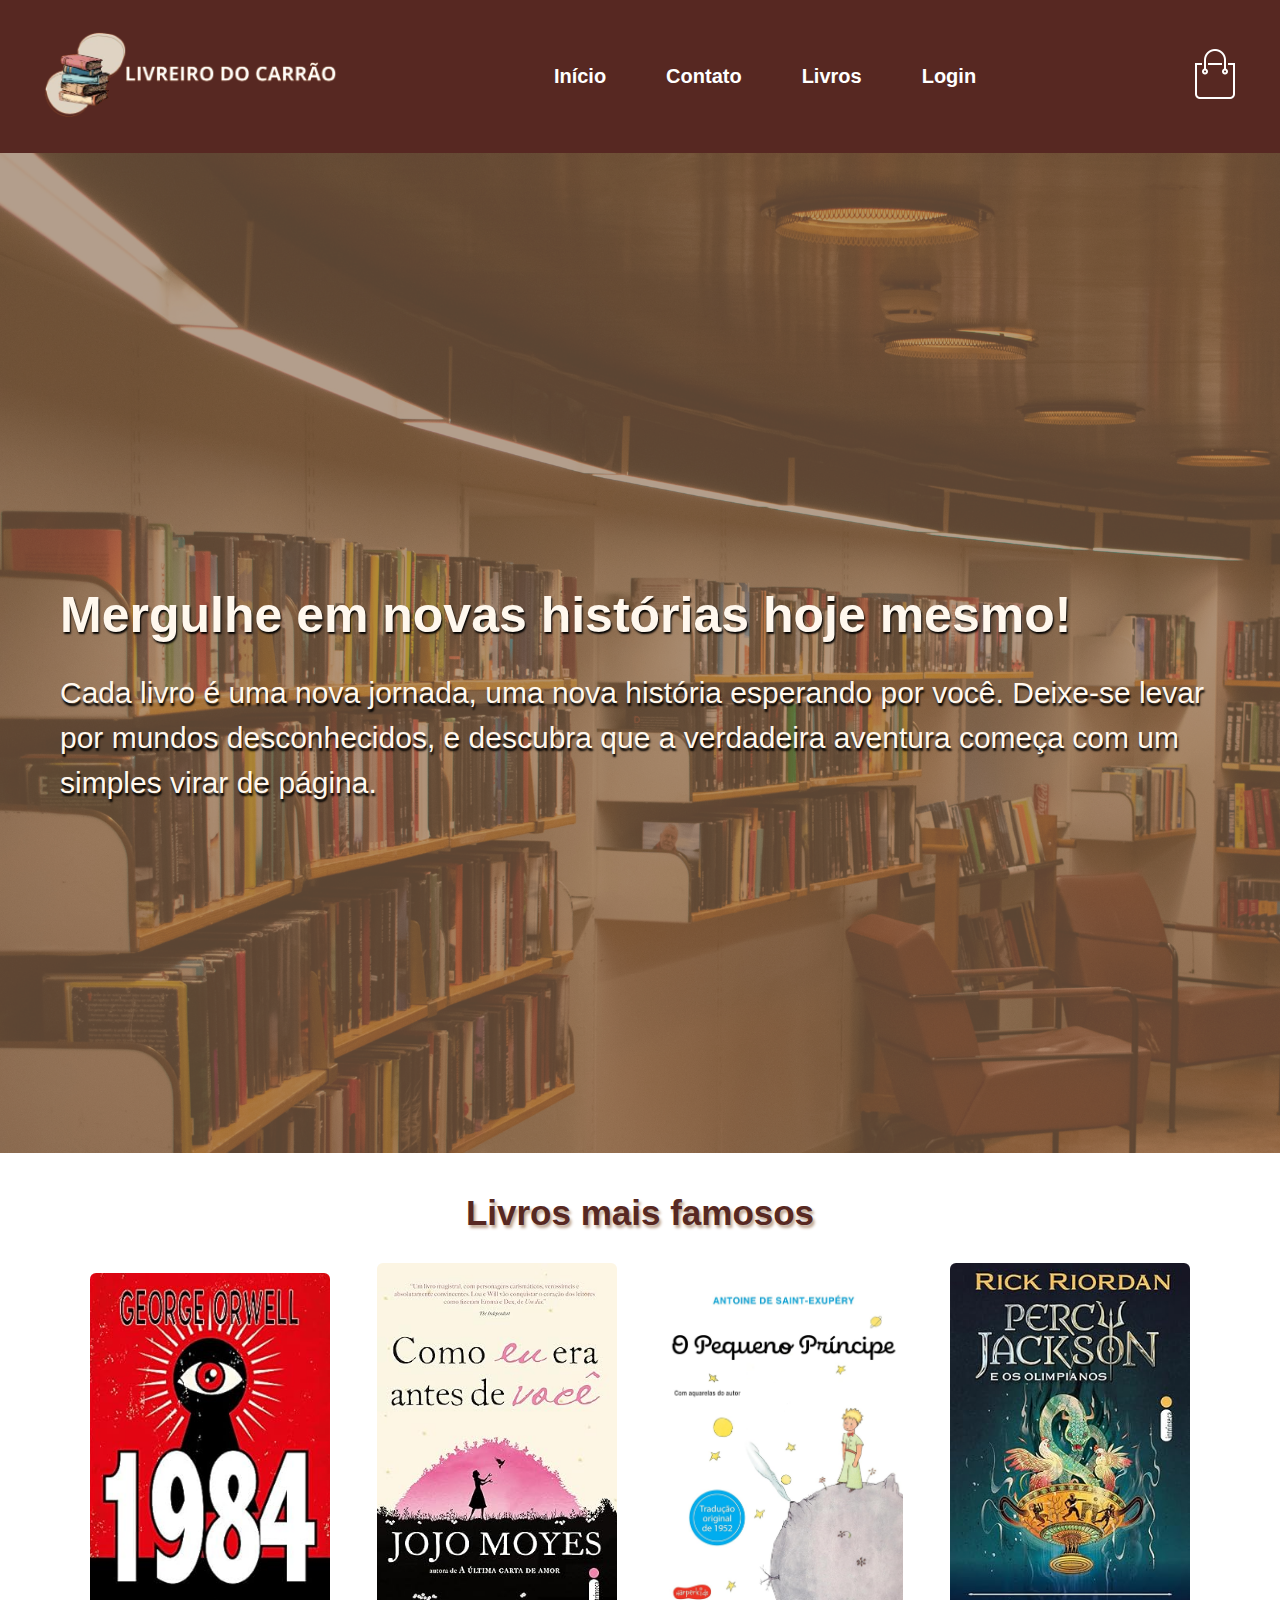
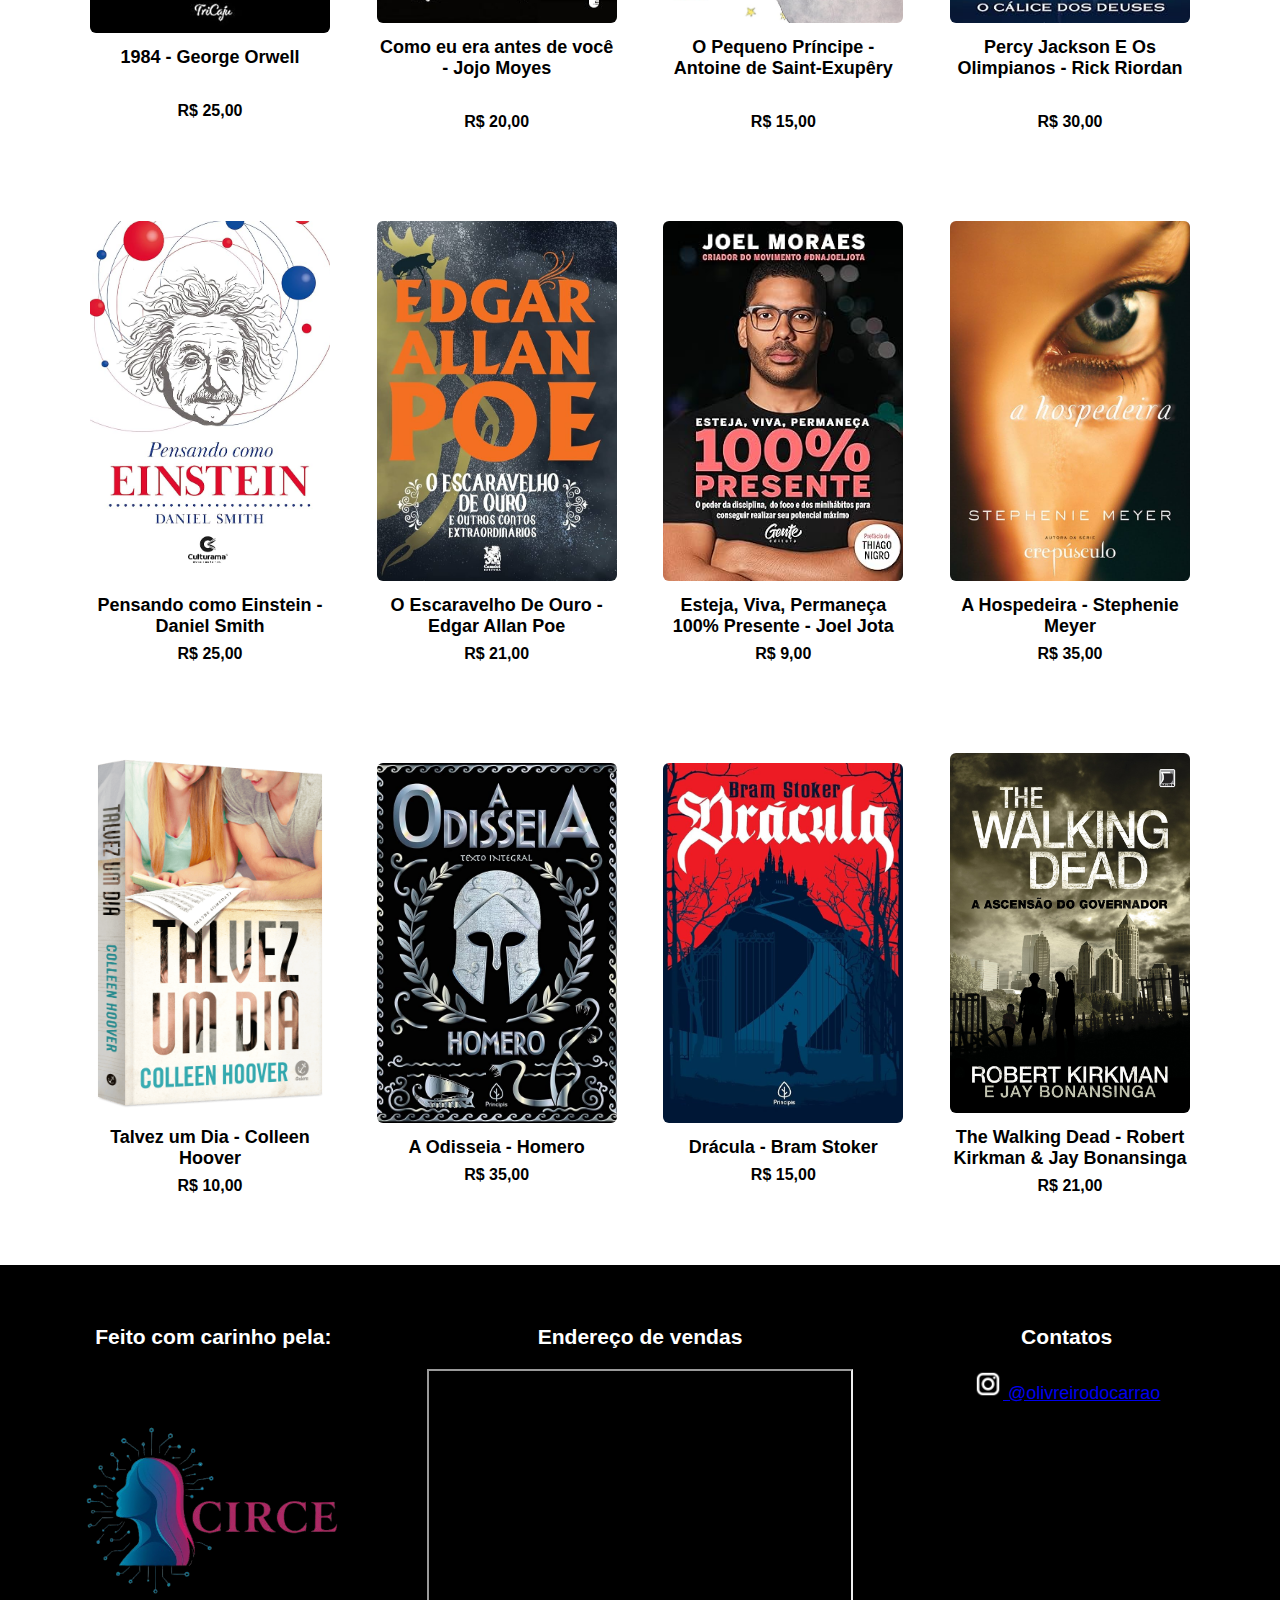
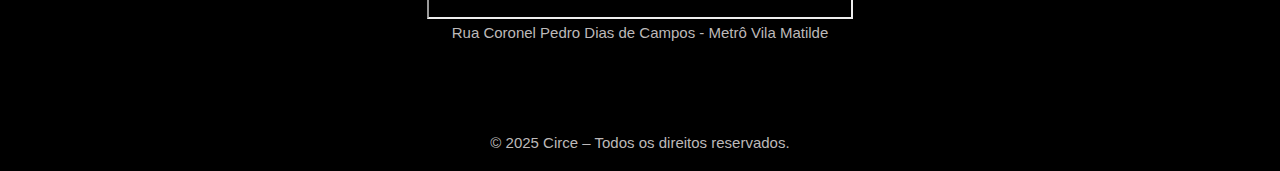
<file: index.html>
<!DOCTYPE html>
<html lang="pt-BR">

<head>
  <meta charset="UTF-8" />
  <meta name="viewport" content="width=device-width, initial-scale=1.0" />
  <title>Livreiro do Carrão</title>
  <link rel="stylesheet" href="css/style.css" />

</head>

<body>

  <header>
    <div class="logo">
      <img src="img/texto_texto-removebg-preview.png" alt="Logo da empresa">
    </div>

    <nav class="nav-menu" aria-label="Menu principal">
      <ul>
        <li><a href="index.html">Início</a></li>
        <li><a href="#footer">Contato</a></li>
        <li><a href="livros.html">Livros</a></li>
        <li><a href="login.html">Login</a></li>
      </ul>
    </nav>

    <div class="menu-icons">
      <img src="img/menu.png" alt="Abrir menu" class="menu-toggle" role="button" tabindex="0">

      <a href="carrinho.html" class="cart-icon" aria-label="Carrinho de compras">
        <img src="img/cart.png" alt="Carrinho na cor branca">
      </a>
    </div>
  </header>

  <section class="container">
  <div class="row">

    <!-- Coluna da esquerda: texto -->
    <div class="col-2 text-content">
      <h1>Mergulhe em novas histórias hoje mesmo!</h1>
      <p>
        Cada livro é uma nova jornada, uma nova história esperando por você.
        Deixe-se levar por mundos desconhecidos, e descubra que a verdadeira aventura
        começa com um simples virar de página.
      </p>
    </div>

  </div>
</section>

<main class="small-container">
        <h2 class="title">Livros mais famosos</h2>
        <div class="row">
              <div class="col-4">
                  <img src="livros/198.jpg" alt="Livro na cor vermelha, com um olho, escrito por George Orwell, 1984"></a>
                
                      <h4>1984 - George Orwell</h4>
                  </a>
                  <div class="rating">
                      <i class="fa fa-star"></i>
                      <i class="fa fa-star"></i>
                      <i class="fa fa-star"></i>
                      <i class="fa fa-star-half-o"></i>
                      <i class="fa fa-star-o"></i>
                  </div>
                  <p>R$ 25,00</p>
            </div>
            <div class="col-4">
              <img src="livros/como eu era.jpg" alt="Livro como eu era antes de você, do autor Jojo Moyes"></a>
                <h4>Como eu era antes de você - Jojo Moyes</h4>
                <div class="rating">
                    <i class="fa fa-star"></i>
                    <i class="fa fa-star"></i>
                    <i class="fa fa-star"></i>
                    <i class="fa fa-star"></i>
                    <i class="fa fa-star-half-o"></i>
                </div>
                <p>R$ 20,00</p>
            </div>
            <div class="col-4">
                <img src="livros/pequeno.jpg">
                <h4>O Pequeno Príncipe - Antoine de Saint-Exupêry</h4>
                <div class="rating">
                    <i class="fa fa-star"></i>
                    <i class="fa fa-star"></i>
                    <i class="fa fa-star"></i>
                    <i class="fa fa-star"></i>
                    <i class="fa fa-star-o"></i>
                </div>
                <p>R$ 15,00</p>
            </div>
            <div class="col-4">
               <img src="livros/percy.jpg">
                <h4>Percy Jackson E Os Olimpianos - Rick Riordan</h4>
                <div class="rating">
                    <i class="fa fa-star"></i>
                    <i class="fa fa-star"></i>
                    <i class="fa fa-star"></i>
                    <i class="fa fa-star-o"></i>
                    <i class="fa fa-star-o"></i>
                </div>
                <p>R$ 30,00</p>
            </div>

                <!-- Agora a seção de ofertas fica fora da linha dos livros
                <section class="offer-carousel">
                  <div class="small-container">
                    <h2 class="title">Ofertas Especiais</h2>
                    <div class="wrapper">
                      <i class="fa-solid fa-arrow-left offer-button" id="offer-prev"></i>
                      <div class="offer-container">
                        <div class="offer-slides">
                          <div class="offer-slide">
                            <img src="/img/biblioteca.png" alt="Oferta especial 1" class="offer-img">
                            <h3>Livros novos e usados!</h3>
                            <a href="#" class="btn">Compre aqui</a>
                          </div>
                          <div class="offer-slide">
                            <img src="/livros-imagem/1984.jpg" alt="Oferta especial 2" class="offer-img">
                            <h3>Livros Usados -70%</h3>
                            <a href="#" class="btn">Ver Oferta</a>
                          </div>
                          <div class="offer-slide">
                            <img src="https://placehold.co/600x400?text=Oferta+3" alt="Oferta especial 3" class="offer-img">
                            <h3>Novos Lançamentos</h3>
                            <a href="#" class="btn">Ver Oferta</a>
                          </div>
                        </div>
                      </div>
                      <i class="fa-solid fa-arrow-right offer-button" id="offer-next"></i>
                    </div>
                  </div>
                </section> -->    
              
                <!-- Agora começa uma nova linha com os próximos livros -->
                <div class="row">
                  <div class="col-4">
                  <img src="livros/einstein.jpg">
                    <h4>Pensando como Einstein - Daniel Smith</h4>
                    <p>R$ 25,00</p>
                  </div>
                  <div class="col-4">
                  <img src="livros/escaravelho.jpg">
                    <h4>O Escaravelho De Ouro - Edgar Allan Poe</h4>
                    <p>R$ 21,00</p>
                  </div>
                  <div class="col-4">
                  <img src="livros/esteja.jpg">
                    <h4>Esteja, Viva, Permaneça 100% Presente - Joel Jota</h4>
                    <p>R$ 9,00</p>
                  </div>
                  <div class="col-4">
                  <img src="livros/ospedeira.jpg">
                    <h4>A Hospedeira - Stephenie Meyer</h4>
                    <p>R$ 35,00</p>
                  </div>
                </div>
              
                <!-- Outra linha -->
                <div class="row">
                  <div class="col-4">
                   <img src="livros/talvez.png">
                    <h4>Talvez um Dia - Colleen Hoover</h4>
                    <p>R$ 10,00</p>
                  </div>
                  <div class="col-4">
                  <img src="livros/odisseia.jpg">
                    <h4>A Odisseia - Homero</h4>
                    <p>R$ 35,00</p>
                  </div>
                  <div class="col-4">
                    <img src="livros/dracula.jpg">
                    <h4>Drácula - Bram Stoker</h4>
                    <p>R$ 15,00</p>
                  </div>
                  <div class="col-4">
                  <img src="livros/dead.jpg">
                    <h4>The Walking Dead - Robert Kirkman & Jay Bonansinga</h4>
                    <p>R$ 21,00</p>
                  </div>
                </div>
              
              </main>




    <!-- -------------------------------footer---------------------------------->
    <footer class="footer" id="footer">
        <div class="footer-col-2">
            <h3>Feito com carinho pela:</h3>
            <img src="img/WhatsApp_Image_2025-06-23_at_11.13.02-removebg-preview.png" alt="Logo Circe">
        </div>

        <div class="footer-col-3">
            <h3>Endereço de vendas</h3>
            <iframe id="mapa" src="https://www.google.com/maps/embed?pb=!1m18!1m12!1m3!1d3658.0175000788095!2d-46.53347402382571!3d-23.531872978820093!2m3!1
        f0!2f0!3f0!3m2!1i1024!2i768!4f13.1!3m3!1m2!1s0x94ce5e160bc9791f%3A0x4370e8679ed3057f!2sVila%20Matilde!5e0!3m2!1spt-BR!2sbr!4v1750771079821!5m2!1
        spt-BR!2sbr" width="500" height="450" allowfullscreen="" loading="lazy"
                referrerpolicy="no-referrer-when-downgrade">


            </iframe>
            <p>Rua Coronel Pedro Dias de Campos - Metrô Vila Matilde</p>
        </div>

        <div class="footer-col-4">
            <h3>Contatos</h3>
            <a href="https://www.instagram.com/p/DKGY_MssgXz/?utm_source=ig_web_copy_link" target="_blank">
            <img src="img/instagram.png" alt="Instagram">
            <span>@olivreirodocarrao</span>
            </a>
        </div>

        <p class="copyright">© 2025 Circe – Todos os direitos reservados.</p>
    </footer>


    <div vw class="enabled">
        <div vw-access-button class="active"></div>
        <div vw-plugin-wrapper>
          <div class="vw-plugin-top-wrapper"></div>
        </div>
      </div>
      
      <script src="https://vlibras.gov.br/app/vlibras-plugin.js"></script>
      <script>
        new window.VLibras.Widget('https://vlibras.gov.br/app');
      </script>
      
      <!-- Seu script.js -->
      <script src="js/script.js"></script>




  <script src="js/script.js"></script>
</body>

</html>
</file>
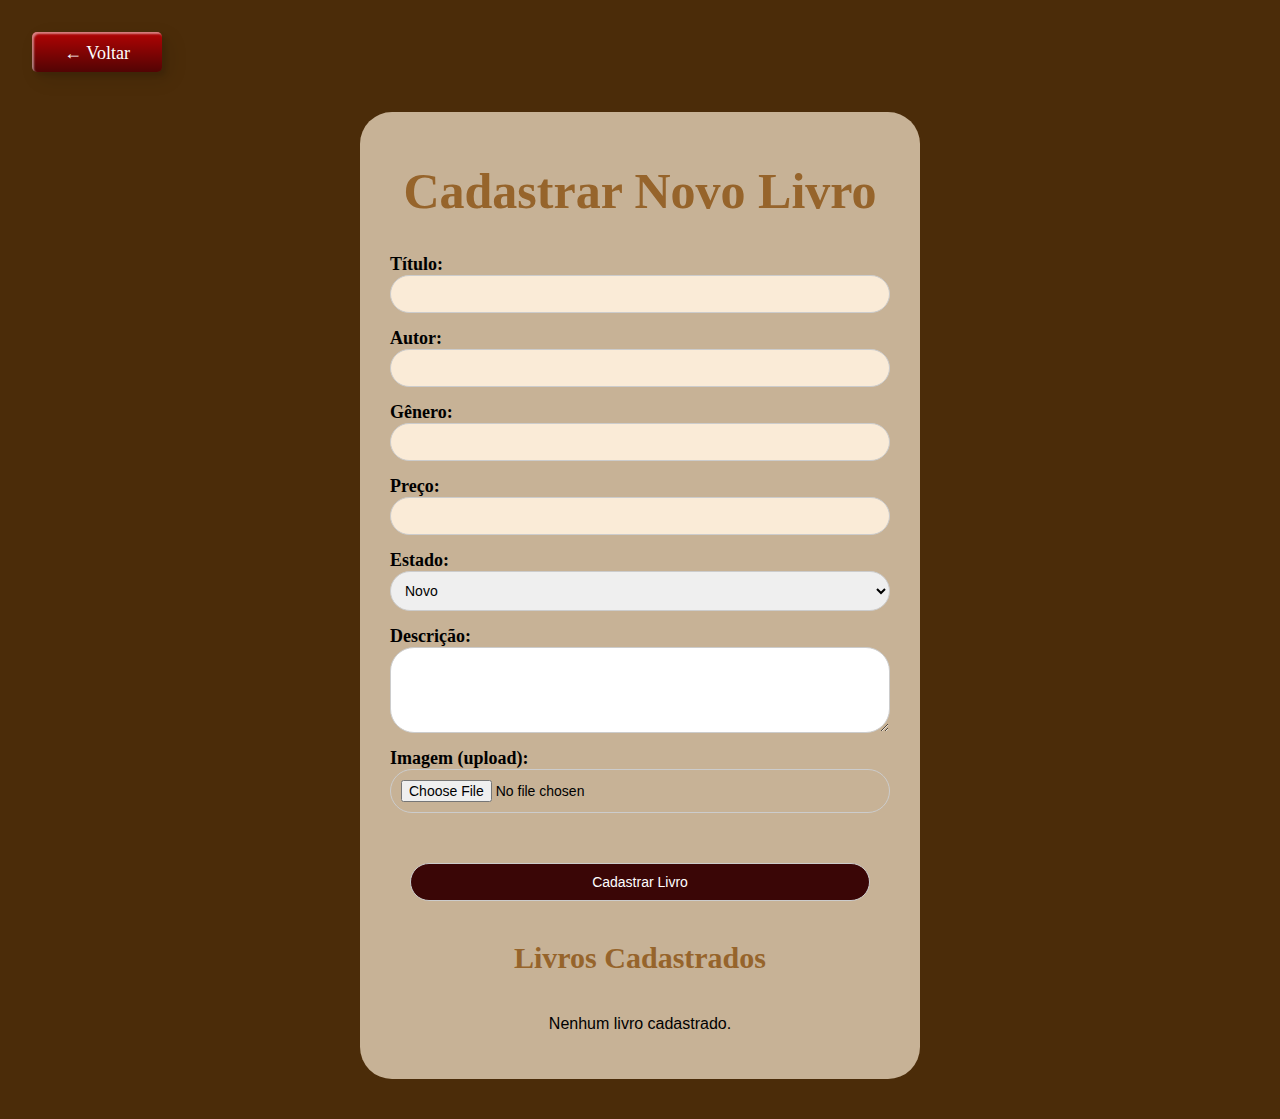
<file: admin.html>
<!DOCTYPE html>
<html lang="pt-BR">
<head>
  <meta charset="UTF-8" />
  <meta name="viewport" content="width=device-width, initial-scale=1.0" />
  <title>Admin - Cadastrar Livro</title>
  <link rel="stylesheet" href="css/admin.css" />
</head>
<body>

<header>

  <a href="livros.html" class="custom-btn btn-3"><span>&larr; Voltar</span></a>
 
<!-- <button class="glow-on-hover" type="button">HOVER ME, THEN CLICK ME!</button> -->


</header>

  <main class="form-container">
    <h1 class="titulo"> Cadastrar Novo Livro </h1>

    <form id="formLivro">
      <label>Título: <input type="text" name="titulo" required  class="cor-campo-fundo"/></label>
      <label>Autor: <input type="text" name="autor" required     class="cor-campo-fundo"/></label>
      <label>Gênero: <input type="text" name="genero" required    class="cor-campo-fundo"/></label>
      <label>Preço: <input type="number" name="preco" step="0.01" required   class="cor-campo-fundo"/></label>
      <label>Estado:
        <select name="estado" required>
          <option value="novo">Novo</option>
          <option value="usado">Usado</option>
        </select>
      </label>
      <label>Descrição:
        <textarea name="descricao" rows="4" required></textarea>
      </label>
      <label>Imagem (upload):
        <input type="file" id="imagem" accept="image/*" required />
      </label>

      <div id="previewContainer">
        <img id="previewImagem" style="max-width: 100%; display: none; margin-top: 10px;" />
      </div>

      <button type="submit">Cadastrar Livro</button>
    </form>

    <h2 class="titulo02">Livros Cadastrados</h2>
    <div id="listaLivrosAdmin"></div>
  </main>

  <script src="js/admin.js" type="module"></script>
</body>
</html>
</file>
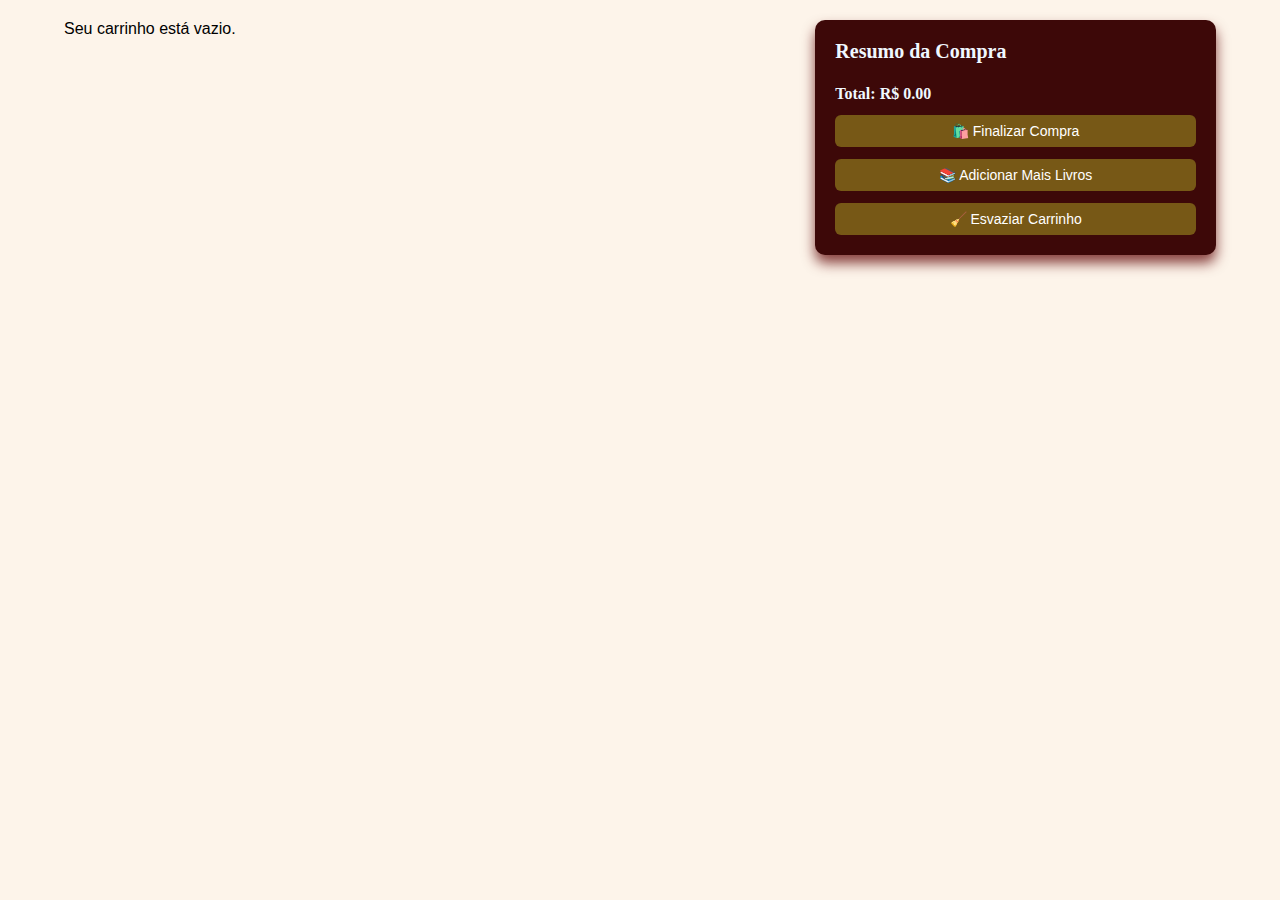
<file: carrinho.html>
<!DOCTYPE html>
<html lang="pt-BR">
<head>
  <meta charset="UTF-8">
  <title>Carrinho de Compras</title>
  <link rel="stylesheet" href="css/carrinho.css">
</head>

<div id="notaFiscalContainer" class="modal">
  <div class="modal-content" id="notaFiscal">
    <!-- Nota fiscal será gerada aqui -->
  </div>
</div>

<body>
  <main class="carrinho-layout">
    <!-- Lado esquerdo: Itens -->
    <section class="carrinho-itens" id="carrinhoContainer">
      <!-- Livros serão renderizados aqui -->
    </section>
  
    <!-- Lado direito: Total e botões -->
    <aside class="carrinho-resumo">
      <h2>Resumo da Compra</h2>
      <p id="totalValor">Total: R$ 0,00</p>
      <button onclick="finalizarCompra()">🛍️ Finalizar Compra</button>
      <button onclick="window.location.href='livros.html'">📚 Adicionar Mais Livros</button>
      <button onclick="esvaziarCarrinho()">🧹 Esvaziar Carrinho</button>
    </aside>

    <div id="modalFinalizar" class="modal">
      <div class="modal-content">
        <h2>Finalizar Compra</h2>
        <form id="formFinalizar">
          <label>Nome:</label>
          <input type="text" required>
    
          <label>Email:</label>
          <input type="email" required>
    
          <label>Endereço:</label>
          <input type="text" required>
    
          <button type="submit">Confirmar Pedido</button>
          <button type="button" onclick="fecharModal()">Cancelar</button>
        </form>
      </div>
    </div>
  </main>


  <script src="js/carrinho.js"></script>
</body>
</html>
</file>
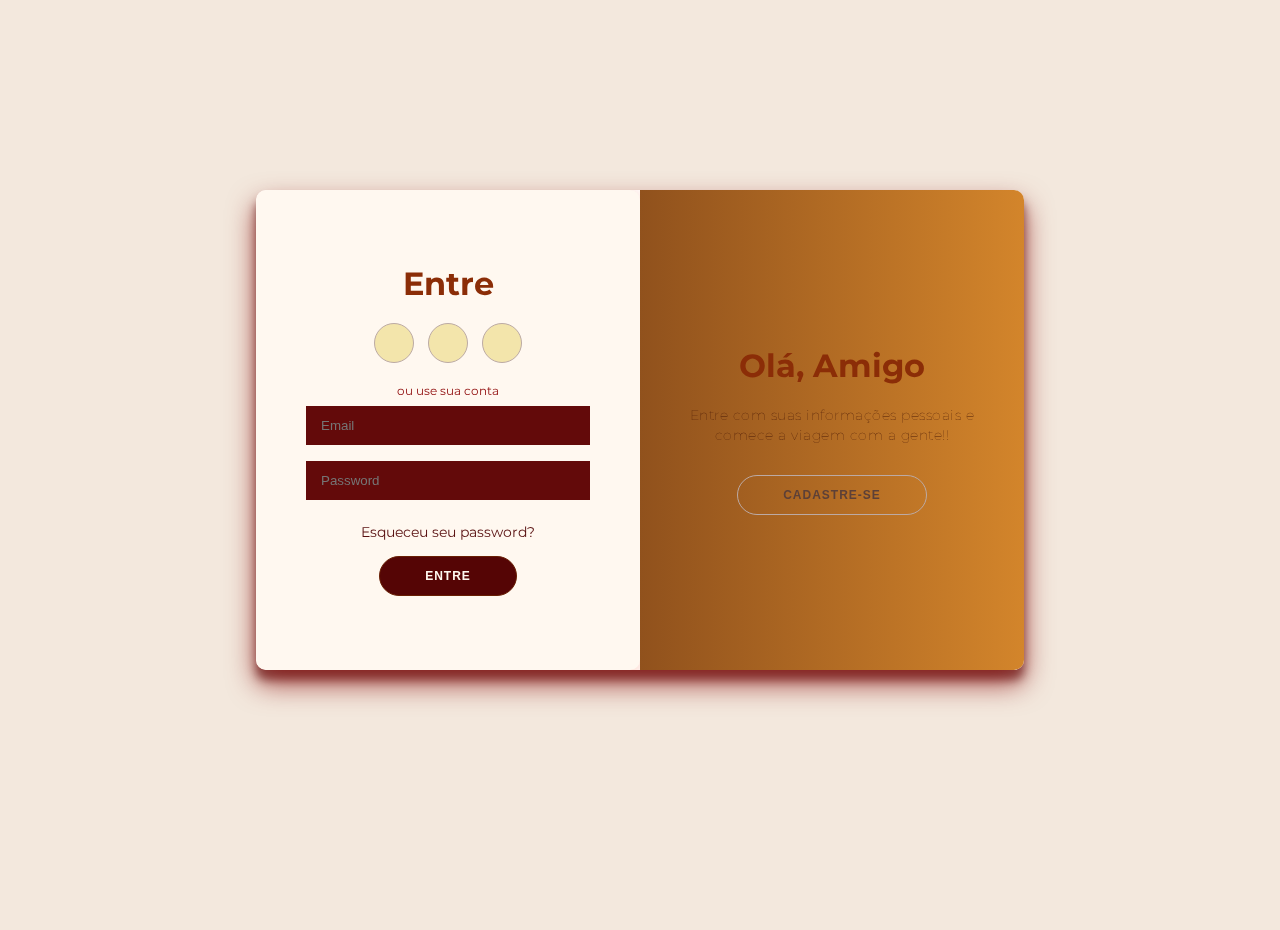
<file: login.html>
<!DOCTYPE html>
<html lang="pt-BR">
<head>
  <meta charset="UTF-8">
  <title>Login</title>
  <link rel="stylesheet" href="css/login.css">
</head>
<body>
  
  
  <div class="container" id="container">
    <div class="form-container sign-up-container">
      <form action="#" id="signUpForm">
        <h1>Crie uma Conta</h1>
        <div class="social-container">
          <a href="#" class="social"><i class="fab fa-facebook-f"></i></a>
          <a href="#" class="social"><i class="fab fa-google-plus-g"></i></a>
          <a href="#" class="social"><i class="fab fa-linkedin-in"></i></a>
        </div>
        <span>ou use seu e-mail para se cadastrar </span>
        <input type="text" placeholder="Name" />
        <input type="email" placeholder="Email" />
        <input type="password" placeholder="Password" />
        <button class="botao02" >Cadastre-se</button>
      </form>
    </div>
    <div class="form-container sign-in-container">
      <form action="#">
        <h1>Entre</h1>
        <div class="social-container">
          <a href="#" class="social"><i class="fab fa-facebook-f"></i></a>
          <a href="#" class="social"><i class="fab fa-google-plus-g"></i></a>
          <a href="#" class="social"><i class="fab fa-linkedin-in"></i></a>
        </div>
        <span>ou use sua conta</span>
        <input type="email" placeholder="Email" />
        <input type="password" placeholder="Password" />
        <a href="#">Esqueceu seu password?</a>
        <button class="botão1"> Entre</button>
      </form>
    </div>
    <div class="overlay-container">
      <div class="overlay">
        <div class="overlay-panel overlay-left" class="titulo">
          <h1 class="titulo">Bem-Vindo de Volta</h1>
          <p  class="titulo">Para continuar conosco, por favor entre com as suas informações</p>
          <button class="ghost" id="signIn" class="titulo">Entre</button>
        </div>
        <div class="overlay-panel overlay-right">
          <h1>Olá, Amigo</h1>
          <p>Entre com suas informações pessoais e comece a viagem com a gente!!      </p>
          <button class="ghost" id="signUp">Cadastre-se   </button>
        </div>
      </div>
    </div>
  </div>

  <footer>
   
  </footer>


  <script src="/js/login.js "></script>
  
  
  
</body>
</html>








<!-- <h1>Login</h1>

<form id="login-form">
  <input type="email" id="email" placeholder="Email" required>
  <input type="password" id="senha" placeholder="Senha" required>
  <button type="submit">Entrar</button>
</form>

<p id="mensagem" style="color: red;"></p>

<script type="module" src="js/login.js"></script> -->
</file>
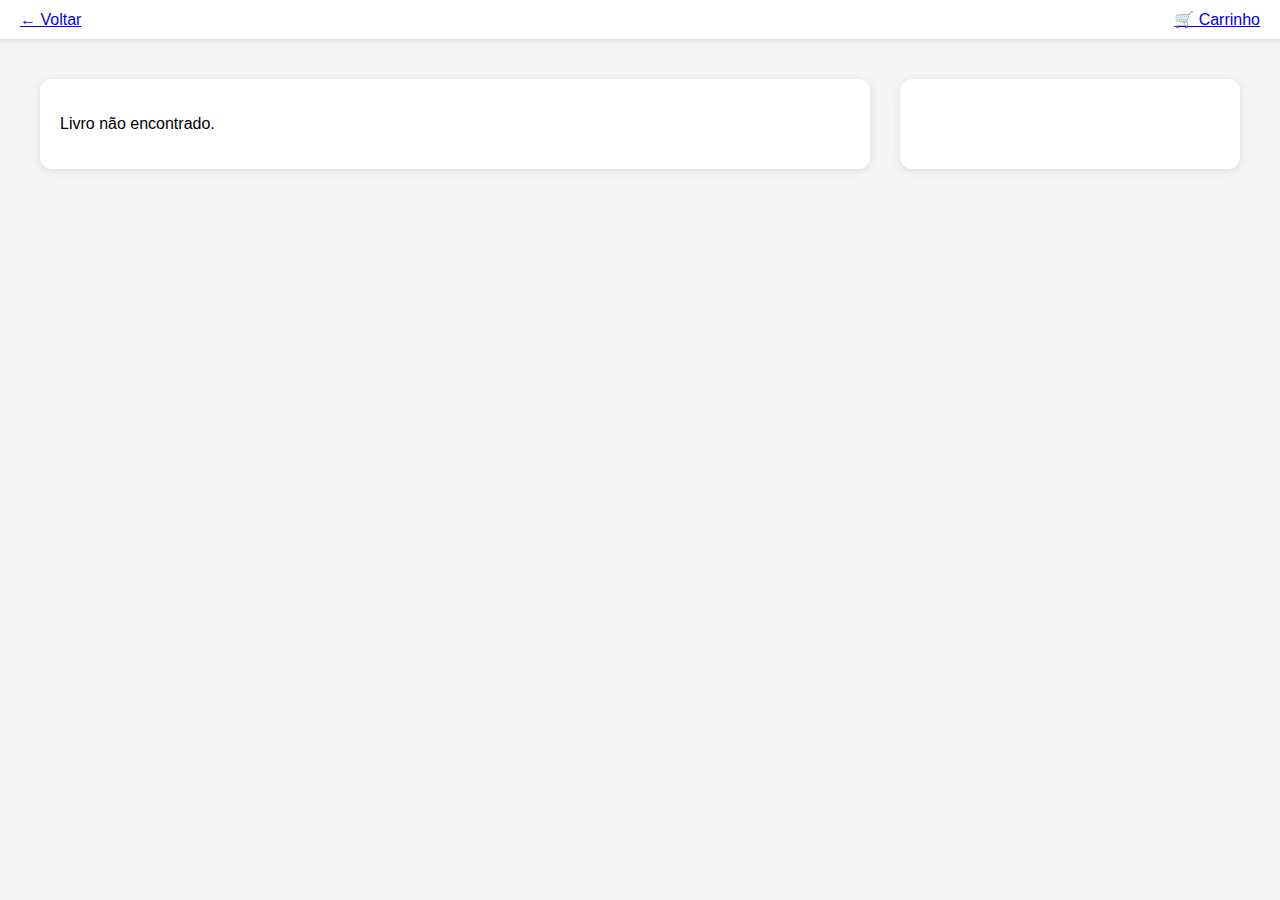
<file: produto.html>
<!DOCTYPE html>
<html lang="pt-BR">
<head>
  <meta charset="UTF-8">
  <title>Detalhes do Livro</title>
  <link rel="stylesheet" href="css/produto.css">
</head>
<body>
 <header style="display: flex; justify-content: space-between; padding: 10px 20px; align-items: center;">
  <a href="livros.html">← Voltar</a>

  <a href="carrinho.html" class="carrinho-link" style="position: relative;">
    🛒 Carrinho <span id="carrinho-contador" class="contador">0</span>
  </a>
</header>

  <main class="produto-container">

  <div id="cardDetalhes" class="produto-card detalhes"></div>
  <div id="cardCompra" class="produto-card compra"></div>
</main>

  <script src="js/produto.js"></script>
</body>
</html>
</file>
<file: css/style.css>
* {
  margin: 0;
  padding: 0;
  box-sizing: border-box;
}

body {
  font-family: 'Arial', sans-serif;

}

main {
  width: 100%;
}
/*------------------------------------------- Header----------------------------------------------------------- */
header {
  display: flex;
  justify-content: space-between;
  align-items: center;
  background-color: rgb(87, 40, 34);
  padding: 30px 40px;
  color: rgb(255, 255, 255);
  position: relative;
  width: 100%;
}

.logo img {
  max-width: 300px;
  /* tamanho máximo da logo */
  width: 100%;
  height: auto;
}

.nav-menu ul {
  display: flex;
  list-style: none;
  gap: 60px;
}

.nav-menu a {
  color: white;
  text-decoration: none;
  font-weight: bold;
  font-size: 20px;
  position: relative; /* Adicionado para o efeito da linha */
  transition: transform 0.3s, color 0.3s; /* Transição suave para cor e movimento */
}

.nav-menu a:hover {
  transform: translateY(-5px); /* Move o componente para cima */
  color: rgb(145, 123, 4); /* Muda a cor para dourado */
}

.nav-menu a::after {
  content: '';
  position: absolute;
  left: 0;
  bottom: -5px; /* Distância da linha em relação ao texto */
  height: 2px; /* Altura da linha */
  width: 100%;
  background-color: rgb(165, 141, 4); /* Cor da linha */
  transform: scaleX(0); /* Inicialmente invisível */
  transition: transform 1s ease; /* Animação da linha */
}

.nav-menu a:hover::after {
  transform: scaleX(1); /* Linha aparece da esquerda para a direita */
}

.menu-icons {
  display: flex;
  align-items: center;
  gap: 15px;
}

.menu-toggle {
  height: 40px;
  width: auto;
  max-width: 100%;
  cursor: pointer;
  display: none;
}

/* Carrinho */
.cart-icon img {
  height: 50px;
  width: auto;
  max-width: 100%;
}

/* Responsivo: Mobile */
@media (max-width: 768px) {
  .nav-menu {
    display: none;
    position: absolute;
    top: 60px;
    right: 20px;
    background-color:#572822;
    padding: 15px;
    border-radius: 8px;
  }

  .nav-menu ul {
    flex-direction: column;
    gap: 10px;
  }

  .menu-toggle {
    display: block;
  }

  .nav-menu.active {
    display: block;
  }
}

@media (max-width: 480px) {
  .logo img {
    max-width: 200px;
    /* menor logo em telas pequenas */
  }
}

@media (max-width: 480px) {

  .cart-icon img,
  .menu-toggle {
    height: 22px;
  }
}

.title {
  margin-top: 40px;
  font-size: large;
  font-size: 35px;
  margin-bottom: 20px;
  transition: 1.0s;
  text-align: center;
  font-family: Arial, Helvetica, sans-serif;
  font-style: normal;
  text-shadow: 2px 3px 3px #bea590;
  color: #572822;
}

/* ------------------------------------------------------------------------------------------------------------ */

.container {
  width: 100%;
  height: 1000px;
  min-height: 40vh; /* altura mínima de 100% da tela */
  padding: 60px 40px; /* espaço interno */
  background-image: url(../img/fundo.png);
  display: flex;
  align-items: center;
  justify-content: center;
}


.row {
   display: flex;
  flex-wrap: wrap;
  width: 100%;
  max-width: 1200px;
  margin: 0 auto;
  justify-content: center;
  align-items: center;
  justify-content: space-between;
  gap: 20px;
}

/* Colunas */
.col-2 {
  flex: 1 1 50%;
  min-width: 300px; /* evita que fique apertado demais */
  padding: 20px;
}

/* Textos */
.text-content h1 {
  font-size: 2rem;
  margin-bottom: 15px;
}

.text-content p {
  font-size: 1.1rem;
  line-height: 1.5;
}

/* Centralizar carrossel na coluna */
.carousel-content {
  display: flex;
  justify-content: center;
  align-items: center;
}

@media (max-width: 768px) {
  .row {
    flex-direction: column;
    text-align: center;
  }

  .col-2 {
    flex: 1 1 100%;
  }
}

@media (max-width: 768px) {
  .wrapper {
    height: 250px;
  }

  .image-container {
    height: 200px;
  }
}

/* --------------------------------------------carrosel--------------------------------------------- */

.wrapper {
  display: flex;
  max-width: 650px;
  width: 100%;
  height: 400px;
  background: #b93636;
  align-items: center;
  justify-content: center;
  position: relative;
  border-radius: 12px;
  box-shadow: 0 5px 10px rgba(0, 0, 0, 0.1);
}
.wrapper i.button {
  position: absolute;
  top: 50%;
  transform: translateY(-50%);
  height: 36px;
  width: 36px;
  background-color: #343f4f;
  border-radius: 50%;
  text-align: center;
  line-height: 36px;
  color: #fff;
  font-size: 15px;
  transition: all 0.3s linear;
  z-index: 100;
  cursor: pointer;
}
i.button:active {
  transform: scale(0.94) translateY(-50%);
}
i#prev {
  left: 25px;
}
i#next {
  right: 25px;
}
.image-container {
  height: 320px;
  max-width: 500px;
  width: 100%;
  overflow: hidden;
}
.image-container .carousel {
  display: flex;
  height: 100%;
  width: 100%;
  transition: all 0.4s ease;
}
.carousel img {
  height: 100%;
  width: 100%;
  border-radius: 18px;
  border: 10px solid #fff;
  object-fit: cover;
}
/* ------------------------------------------------------------------------------------------------ */


.col-2 {
    flex-basis: 50%;
    margin-top: 60px;
    text-align: left;
}

.col-2 img {
    max-width: 100%;
    padding: 50px 0;
}

.col-2 h1 {
    font-size: 50px;
    line-height: 60px;
    margin: 25px 0;
    color: #fff8ee;
    text-shadow: 1px 2px 2px #000;
}

.col-2 p {
  color: #fff8ee;
  text-shadow: 1px 3px 2px #000 ;
  font-size: large;
  font-size: 30px;
  
}

.offer {
  display: flex;               /* Ativa o Flexbox */
  flex-direction: row-reverse;     /* Direita → Esquerda */
  justify-content: flex-end;       /* Alinha à direita */
  gap: 40px;                       /* Espaço entre elementos */
  background-color: #c29d7e;
  width: 100%;                     /* Ocupa toda a largura */
  padding: 0px;
  box-sizing: border-box;          /* Evita overflow */
}

.offer img {
  max-width: 500px;
  border-radius: 10px;
}

.offer-img {
    padding: 50px;
    width: 100px;
}

.offer-carousel {
  padding: 40px 20px;
  margin: 60px auto;
  width: 100%;
  
  box-sizing: border-box;
}

.offer-carousel .title {
  color: #3d3d3d;
  text-align: center;
  margin-bottom: 30px;
  text-shadow: 2px 2px 4px rgba(0,0,0,0.3);
}

.wrapper {
  max-width: 1000px;
  margin: 0 auto;
  position: relative;
}

.offer-container {
  overflow: hidden;
  width: 100%;
}

.offer-slides {
  display: flex;
  transition: transform 0.5s ease;
}

.offer-slide {
  min-width: 100%;
  text-align: center;
  padding: 0 10px;
}

.offer-slide img {
  max-width: 500px;
  width: 100%;
  border-radius: 8px;
  margin-bottom: 10px;
}

.offer-button {
  position: absolute;
  top: 50%;
  transform: translateY(-50%);
  background-color: rgba(0,0,0,0.4);
  color: white;
  border: none;
  padding: 12px;
  font-size: 16px;
  cursor: pointer;
  border-radius: 50%;
  z-index: 10;
}

#offer-prev {
  left: 10px;
}

#offer-next {
  right: 10px;
}
small {
    color: #ffffff;
    font-family: Arial, Helvetica, sans-serif;
    font-size: large;
    font-size: 30px;
}

/* Botões */
.btn {
    display: inline-block;
    background: #572822;
    color: #fff;
    padding: 8px 30px;
    margin: 30px 0;
    border-radius: 30px;
    transition: background 0.5s;
}

.btn:hover {
    background: #563434;
}

.small-container {
  padding: 0 40px;
  max-width: 1200px;
  margin: 0 auto;
  width: 100%;


}

@media (max-width: 768px) {
  .small-container {
    padding: 0 20px;
  }
}

.col-4 {
  flex: 1 1 calc(25% - 20px);
    flex-basis: 23%;
    padding: 10px;
    max-width: calc(25% - 20px);
    min-width: 200px;
    margin-bottom: 50px;
    transition: background-color 0.3s ease, color 0.3s ease, transform 0.3s ease;
    cursor: pointer;
    border-radius: 6px;
    background-color: transparent;
    text-align: center;
}

.col-4 img {
    width: 100%;
    aspect-ratio: 2 / 3;
    object-fit: cover;
    border-radius: 6px;
    margin-bottom: 10px;
    transition: transform 0.3s ease;
}

.col-4 h4 {
    font-weight: 600;
    margin-bottom: 8px;
    font-size: 18px;
    color: rgb(0, 0, 0);
    transition: color 0.3s ease;
}

.col-4 p {
    font-size: 16px;
    font-weight: 700;
    color: rgb(0, 0, 0);
    transition: color 0.3s ease;
}

.col-4 .rating {
    color: rgb(255, 166, 0);
    margin-bottom: 10px;
    font-size: 14px;
}

.col-4 .rating .fa {
    margin-right: 3px;
}

.col-4:hover {
    background-color: rgba(87, 40, 34, 0.8);
    transform: scale(1.05);
}

.col-4:hover h4,
.col-4:hover p,
.col-4:hover .rating {
    color: rgb(255, 255, 255);
}

.col-4:hover img {
    transform: scale(1.05);
}

.col-4 {
  flex: 1 1 calc(25% - 20px);
  max-width: calc(25% - 20px);
}




/* Estilos para o rodapé */
.footer {
    background: #000;
    color: #8a8a8a;
    font-size: 18px;
    padding: 60px 0 20px;
    margin: 10px 0 0;
    display: flex;
    flex-wrap: wrap;
    justify-content: space-between;
    align-items: flex-start;
}

.footer p {
    color: #bdb9b9;
    font-size: 15px;
}

.footer h3 {
    color: #fff;
    margin-bottom: 20px;
}

.footer-col-1, .footer-col-2, .footer-col-3, .footer-col-4 {
    min-width: 230px;
    margin-bottom: 20px;
    flex: 1;
}

.footer-col-1 {
    flex: 2;
}

.footer-col-2 {
    text-align: center;
}

.footer-col-2 img {
    width: 300px;
    margin-bottom: 20px;
}

.footer-col-3 iframe {
  width: 100%;
  max-width: 500px;
  height: 250px;
}


.footer-col-3, .footer-col-4 {
    text-align: center;
}

.app-logo {
    margin-top: 10px;
}

.app-logo img {
    width: 10px;
}

.footer hr {
    border: none;
    background: #b5b5b5;
    height: 1px;
    margin: 20px 0;
}

.copyright {
    text-align: center;
    width: 100%;
    margin-top: 20px;
}

.footer-col-4 img {
    width: 30px;
    filter: invert(100%);
}

/* Responsivo */
@media (max-width: 768px) {
    .footer {
        flex-direction: column;
        align-items: center;
    }

    .footer-col-1, .footer-col-2, .footer-col-3, .footer-col-4 {
        text-align: center;
        flex: 1;
        min-width: 100%;
    }

    .footer-col-2 img {
        width: 150px;
    }
}
</file>
<file: css/admin.css>
body {
  font-family: Arial, sans-serif;
  margin: 0;
  background-color: #4b2c09;
}


.titulo {
  text-align: center;
  margin-top: 20px;
  font-size: 24px;
  color: #96642b;
  font-size: 50px;
  font-family: "Cormorant Garamond", serif;
}

.titulo02 {
   text-align: center;
  margin-top: 20px;
  font-size: 30px;
  color: #96642b;  
  font-family: "Cormorant Garamond", serif;
}

#listaLivrosAdmin {
  align-items: center;
  justify-content: center;
  display: flex;
  text-align: center;
}

  .form-container {
    max-width: 500px;
    margin: 40px auto;
    background: #c7b296;
    padding: 30px;
    border-radius: 2rem;
    box-shadow: none;
    transition: box-shadow 0.3s ease;
  }

  .form-container:hover {
    box-shadow: 0 0 20px 4px rgb(133, 31, 13);
  }


form {
  display: flex;
  flex-direction: column;
  gap: 15px;
}

label {
  display: flex;
  flex-direction: column;
  font-weight: bold;
   font-family: "Cormorant Garamond", serif;
   font-size: large ;
}

input, select, button, textarea {
  padding: 10px;
  border-radius: 1.5rem ;
  border: 1px solid #ccc;
  font-size: 14px;
}

    button {
      background-color: #3a0606;
      color: white;
      cursor: pointer;
    }

    button:hover {
      background-color: #810707;
    }

#previewImagem {
  border-radius: 6px;
  box-shadow: 0 0 4px rgba(0, 0, 0, 0.3);
}


.frame {
  width: 90%;
  margin: 40px auto;
  text-align: start ;
}
button {
  margin: 20px;
  
}
.custom-btn {
  font-size: large  ;
  margin-top: 2rem;
  margin-left: 2rem;
  width: 130px;
  height: 40px;
  color: #fff;
  border-radius: 5px;
  padding: 10px 25px;
   font-family: "Cormorant Garamond", serif;  
  font-weight: 500;
  background: transparent;
  cursor: pointer;
  transition: all 0.3s ease;
  position: relative;
  display: inline-flex;
  align-items: center;
  justify-content: center;
  text-align: center;
  text-decoration: none;
   box-shadow:inset 2px 2px 2px 0px rgba(255,255,255,.5),
   7px 7px 20px 0px rgba(0,0,0,.1),
   4px 4px 5px 0px rgba(0,0,0,.1);
  outline: none;  
}


/* 3 */
.btn-3 {
  background: rgb(121, 18, 18);
background: linear-gradient(0deg, rgb(82, 4, 4) 0%, rgb(177, 4, 4) 100%);
  width: 130px;
  height: 40px;
  line-height: 42px;
  padding: 0;
  border: none;
  
}
.btn-3 span {
  position: relative;
  display: block;
  width: 100%;
  height: 100%;
}
.btn-3:before,
.btn-3:after {
  position: absolute;
  content: "";
  right: 0;
  top: 0;
   background: rgb(136, 9, 9);
  transition: all 0.3s ease;
}
.btn-3:before {
  height: 0%;
  width: 2px;
}
.btn-3:after {
  width: 0%;
  height: 2px;
}
.btn-3:hover{
   background: transparent;
  box-shadow: none;
}
.btn-3:hover:before {
  height: 100%;
}
.btn-3:hover:after {
  width: 100%;
}
.btn-3 span:hover{
   color: rgb(133, 16, 16);
}
.btn-3 span:before,
.btn-3 span:after {
  position: absolute;
  content: "";
  left: 0;
  bottom: 0;
   background: rgb(121, 46, 46);
  transition: all 0.3s ease;
}
.btn-3 span:before {
  width: 2px;
  height: 0%;
}
.btn-3 span:after {
  width: 0%;
  height: 2px;
}
.btn-3 span:hover:before {
  height: 100%;
}
.btn-3 span:hover:after {
  width: 100%;
}






.cor-campo-fundo {
  background-color:antiquewhite ;
}
</file>
<file: css/carrinho.css>
*{
  margin: 0;
  padding: 0;
  box-sizing: border-box;
}

html {
  height: 100%;
  margin: 0;
  padding: 0;
  overflow-x: hidden;
}

body {
  font-family: Arial, sans-serif;
  margin: 0;
  padding: 0;
  background-color: #fdf4ea;
}

.carrinho-layout {
  display: flex;
  flex-wrap: wrap;
  padding: 20px 5%;
  gap: 30px;
  justify-content: center; /* para ocupar toda a altura */
  box-sizing: border-box;
}

.carrinho-itens {
  flex: 2;
  display: flex;
  flex-wrap: wrap;
  gap: 20px;
  justify-content: flex-start;
}

.livro-card {
  background-color: white;
  border-radius: 8px;
  box-shadow: 0 2px 6px rgba(0,0,0,0.2);
  padding: 12px;
  width: 180px;
  text-align: center;
  transition: transform 0.2s;
}

.livro-card:hover {
  transform: scale(1.03);
}

.livro-card img {
  width: 100%;
  height: auto;
  border-radius: 5px;
}

.livro-card button {
  background-color: crimson;
  color: white;
  border: none;
  padding: 6px 12px;
  border-radius: 6px;
  cursor: pointer;
  margin-top: 10px;
}

.carrinho-resumo {
  color: aliceblue;
  flex: 1;
  min-width: 250px;
  background-color: #3d0808;
  border-radius: 10px;
  box-shadow: 0 8px 13px rgba(97, 6, 6, 0.76);
  padding: 20px;
  height: fit-content;
  display: flex;
  flex-direction: column;
  gap: 12px;
  font-family: "Cormorant Garamond", serif;
  font-size: xx-large  ;
}

.carrinho-resumo h2 {
  margin-bottom: 10px;
  font-size: 20px;
}

.carrinho-resumo p {
  font-size: 16px;
  font-weight: bold;
}

.carrinho-resumo button {
  padding: 8px;
  background-color: #775816;
  color: white;
  border: none;
  border-radius: 6px;
  font-size: 14px;
  cursor: pointer;
}

.carrinho-resumo button:hover {
  background-color: #ac8825;
}

.modal {
  display: none;
  position: fixed;
  top: 0; left: 0;
  width: 100%; height: 100%;
  background-color: rgba(0,0,0,0.6);
  justify-content: center;
  align-items: center;
  z-index: 1000;
}

.modal-content {
  background-color: #fff;
  padding: 25px;
  border-radius: 10px;
  width: 90%;
  max-width: 400px;
  display: flex;
  flex-direction: column;
  gap: 15px;
}

.modal-content input {
  padding: 10px;
  font-size: 14px;
  border: 1px solid #ccc;
  border-radius: 6px;
}

.modal-content button {
  padding: 10px;
  font-size: 15px;
  border: none;
  border-radius: 6px;
  cursor: pointer;
}

.modal-content button[type="submit"] {
  background-color: #28a745;
  color: white;
}

.modal-content button[type="button"] {
  background-color: #ccc;
}

/* Responsividade */
@media (max-width: 768px) {
  .carrinho-layout {
    flex-direction: column;
    padding: 20px;
  }

  .carrinho-itens {
    justify-content: center;
  }

  .livro-card {
    width: 100%;
    max-width: 280px;
  }

  .carrinho-resumo {
    width: 100%;
    max-width: 400px;
    align-self: center;
  }
}
</file>
<file: css/login.css>
/* login.css */

/* body {
  margin: 0;
  font-family: 'Segoe UI', sans-serif;
  background-color: #fdf6ef;
  display: flex;
  align-items: center;
  justify-content: center;
  height: 100vh;
}

form {
  background-color: #fff;
  padding: 40px;
  border-radius: 12px;
  box-shadow: 0 0 15px rgba(0,0,0,0.1);
  display: flex;
  flex-direction: column;
  width: 100%;
  max-width: 400px;
}

h1 {
  text-align: center;
  margin-bottom: 20px;
  color: #4e342e;
}

input {
  padding: 12px;
  margin-bottom: 15px;
  border: 1px solid #ccc;
  border-radius: 8px;
  font-size: 16px;
}

button {
  padding: 12px;
  background-color: #795548;
  color: white;
  font-size: 16px;
  border: none;
  border-radius: 8px;
  cursor: pointer;
  transition: background-color 0.3s ease;
}

button:hover {
  background-color: #5d4037;
}

#mensagem {
  text-align: center;
  margin-top: 10px;
  color: red;
  font-size: 14px;
} */





@import url('https://fonts.googleapis.com/css?family=Montserrat:400,800');

* {
  box-sizing: border-box;
}

body {
  background: #f3e8dd; /* bege claro */
  display: flex;
  justify-content: center;
  align-items: center;
  flex-direction: column;
  font-family: 'Montserrat', sans-serif;
  height: 100vh;
  margin: -20px 0 50px;
}


.titulo {
  color: antiquewhite;
}

h1 {
  font-weight: bold;
  margin: 0;
  color: #8b2d07; /* marrom escuro */
}

h2 {
  text-align: center;
  color: #9b520d; /* marrom médio */
}
  
p {
  font-size: 14px;
  font-weight: 100;
  line-height: 20px;
  letter-spacing: 0.5px;
  margin: 20px 0 30px;
  color: #471705; /* marrom */
}

span {
  font-size: 12px;
  color: #8f0a0a; /* marrom claro */
}

a {
  color: #580f0f; /* marrom escuro */
  font-size: 14px;
  text-decoration: none;
  margin: 15px 0;
}

button {
  border-radius: 20px;
  border: 1px solid #691f04; /* marrom claro */
  background-color: #550505; /* marrom claro */
  color: #fff8f0; /* bege muito claro */
  font-size: 12px;
  font-weight: bold;
  padding: 12px 45px;
  letter-spacing: 1px;
  text-transform: uppercase;
  transition: transform 80ms ease-in; 
}

button:active {
  transform: scale(0.95);
}

button:focus {
  outline: none;
}

button.ghost {
  background-color: transparent;
  border-color: #bcaaa4; /* bege/marrom claro */
  color: #5d4037; /* marrom escuro */
}

form {
  background-color: #fff8f0; /* bege muito claro */
  display: flex;
  align-items: center;
  justify-content: center;
  flex-direction: column;
  padding: 0 50px;
  height: 100%;
  text-align: center;
  border-radius: 10px;
  box-shadow: 0 4px 20px rgba(248, 101, 57, 0.356); /* marrom escuro com opacidade */
}

input {
  background-color: #630a0a; /* bege claro */
  border: none;
  padding: 12px 15px;
  margin: 8px 0;
  width: 100%;
  color: #ffffff; /* marrom escuro */
}

.container {
  background-color: #ffffff; /* bege muito claro */
  border-radius: 10px;
  box-shadow: 0 14px 28px rgba(133, 5, 5, 0.699), 
      0 10px 10px rgba(70, 5, 5, 0.575); /* marrom escuro com opacidade */
  position: relative;
  overflow: hidden;
  width: 768px;
  max-width: 100%;
  min-height: 480px;
}

.form-container {
  position: absolute;
  top: 0;
  height: 100%;
  transition: all 0.6s ease-in-out;
}

.sign-in-container {
  left: 0;
  width: 50%;
  z-index: 2;
}

.container.right-panel-active .sign-in-container {
  transform: translateX(100%);
}

.sign-up-container {
  left: 0;
  width: 50%;
  opacity: 0;
  z-index: 1;
}

.container.right-panel-active .sign-up-container {
  transform: translateX(100%);
  opacity: 1;
  z-index: 5;
  animation: show 0.6s;
}

@keyframes show {
  0%, 49.99% {
    opacity: 0;
    z-index: 1;
  }
  
  50%, 100% {
    opacity: 1;
    z-index: 5;
  }
}

.overlay-container {
  position: absolute;
  top: 0;
  left: 50%;
  width: 50%;
  height: 100%;
  overflow: hidden;
  transition: transform 0.6s ease-in-out;
  z-index: 100;
}

.container.right-panel-active .overlay-container{
  transform: translateX(-100%);
}

.overlay {
  background: #532413; /* marrom médio */
  background: -webkit-linear-gradient(to right, #3f1a0e, #441e10); /* bege/marrom claro para marrom claro */
  background: linear-gradient(to right, #4e1e0e, #d3852b); /* bege/marrom claro para marrom claro */
  background-repeat: no-repeat;
  background-size: cover;
  background-position: 0 0;
  color: #ffffff; /* bege muito claro */
  position: relative; 
  left: -100%;
  height: 100%;
  width: 200%;  
  transform: translateX(0);
  transition: transform 0.6s ease-in-out;
}

.container.right-panel-active .overlay {
  transform: translateX(50%);
}

.overlay-panel {
  position: absolute;
  display: flex;
  align-items: center;
  justify-content: center;
  flex-direction: column;
  padding: 0 40px;
  text-align: center;
  top: 0;
  height: 100%;
  width: 50%;
  transform: translateX(0);
  transition: transform 0.6s ease-in-out;
  color: #5d4037; /* marrom escuro */
}

.overlay-left {
  transform: translateX(-20%);
}

.container.right-panel-active .overlay-left {
  transform: translateX(0);
}

.overlay-right {
  right: 0;
  transform: translateX(0);
}

.container.right-panel-active .overlay-right {
  transform: translateX(20%);
}

.social-container {
  margin: 20px 0;
}

.social-container a {
  border: 1px solid #bcaaa4; /* bege/marrom claro */
  border-radius: 50%;
  display: inline-flex;
  justify-content: center;
  align-items: center;
  margin: 0 5px;
  height: 40px;
  width: 40px;
  color: #5d4037; /* marrom escuro */
  background: #f3e5ab; /* bege claro */
}

footer {
  background-color: #5d4037; /* marrom escuro */
  color: #fff8f0; /* bege muito claro */
  font-size: 14px;
  bottom: 0;
  position: fixed;
  left: 0;
  right: 0;
  text-align: center;
  z-index: 999;
}

footer p {
  margin: 10px 0;
}

footer i {
  color: #a1887f; /* marrom médio */
}

footer a {
  color: #bcaaa4; /* bege/marrom claro */
  text-decoration: none;
}
</file>
<file: css/produto.css>
body {
  font-family: Arial, sans-serif;
  margin: 0;
  background-color: #f5f5f5;
}

header {
  background-color: #fff;
  padding: 10px 20px;
  box-shadow: 0 2px 4px rgba(0,0,0,0.1);
}

.produto-container {
  display: flex;
  gap: 30px;
  padding: 40px;
  flex-wrap: wrap;
}

.produto-card {
  background: #fff;
  padding: 20px;
  border-radius: 12px;
  box-shadow: 0 2px 10px rgba(0,0,0,0.1);
  flex: 1 1 300px;
}

.produto-card.compra {
  max-width: 300px;
  display: flex;
  flex-direction: column;
  gap: 15px;
}

.produto-card button {
  padding: 10px;
  border: none;
  border-radius: 6px;
  background-color: #28a745;
  color: white;
  cursor: pointer;
}

.produto-card button:hover {
  background-color: #218838;
}

.contador {
  position: absolute;
  top: -10px;
  right: -15px;
  background-color: red;
  color: white;
  font-size: 12px;
  font-weight: bold;
  padding: 2px 6px;
  border-radius: 50%;
  display: none;
}

.pulse {
  animation: pulseAnim 0.5s ease;
}

@keyframes pulseAnim {
  0% { transform: scale(1); }
  50% { transform: scale(1.3); }
  100% { transform: scale(1); }
}
</file>
